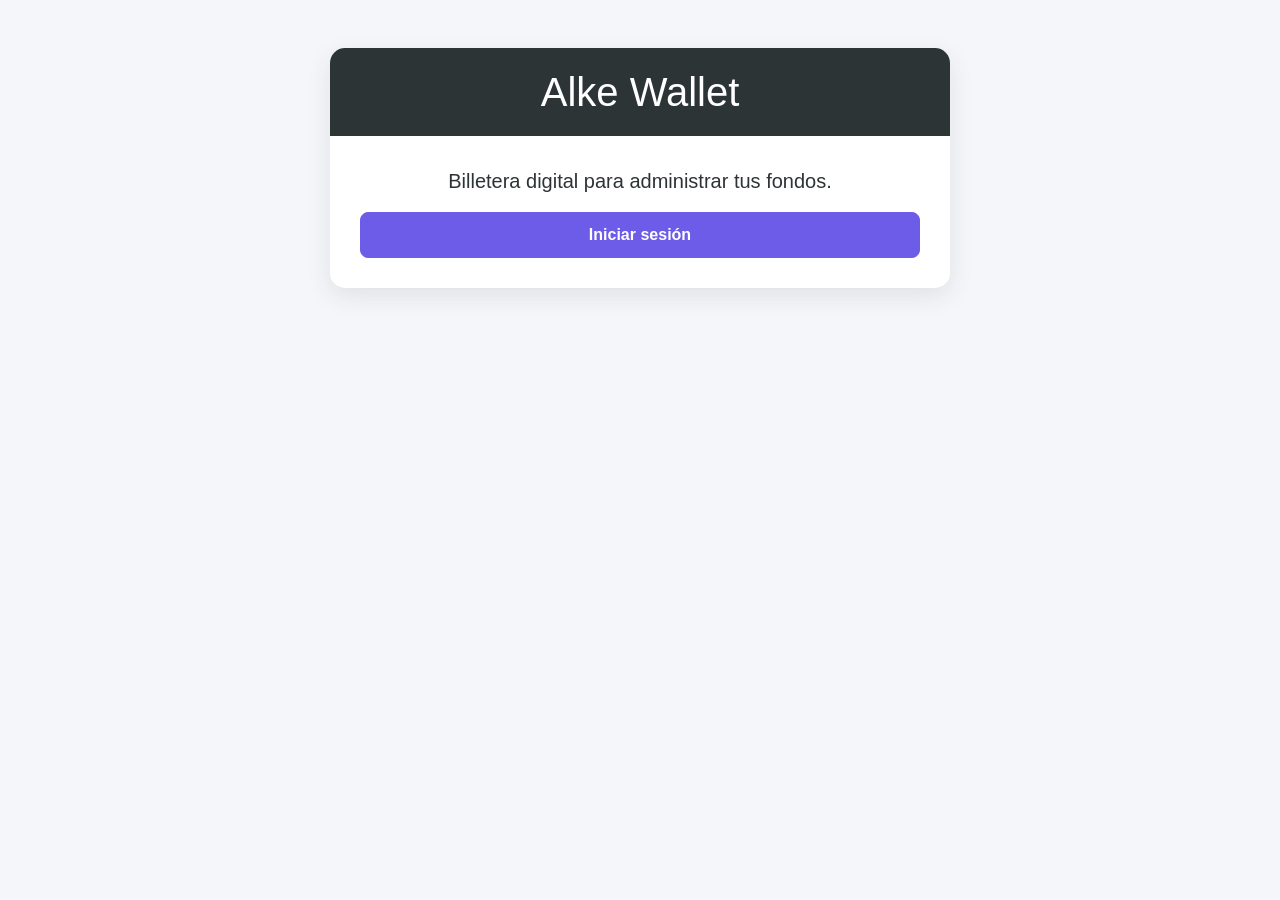
<file: index.html>
<!DOCTYPE html>
<html lang="es">

<head>
    <meta charset="UTF-8">
    <meta name="viewport" content="width=device-width, initial-scale=1.0">

    <title>Alke Wallet</title>

    <link rel="stylesheet"
        href="https://maxcdn.bootstrapcdn.com/bootstrap/4.0.0/css/bootstrap.min.css">

    <link rel="stylesheet"
        href="assets/css/styles.css">
</head>

<body>

    <main class="container mt-5">

        <div class="card shadow text-center">

            <div class="card-header bg-primary text-white">

                <h1 class="mb-0">
                    Alke Wallet
                </h1>

            </div>

            <div class="card-body">

                <p class="lead">
                    Billetera digital para administrar tus fondos.
                </p>

                <a href="login.html"
                    class="btn btn-primary btn-block">

                    Iniciar sesión

                </a>

            </div>

        </div>

    </main>

</body>

</html>
</file>
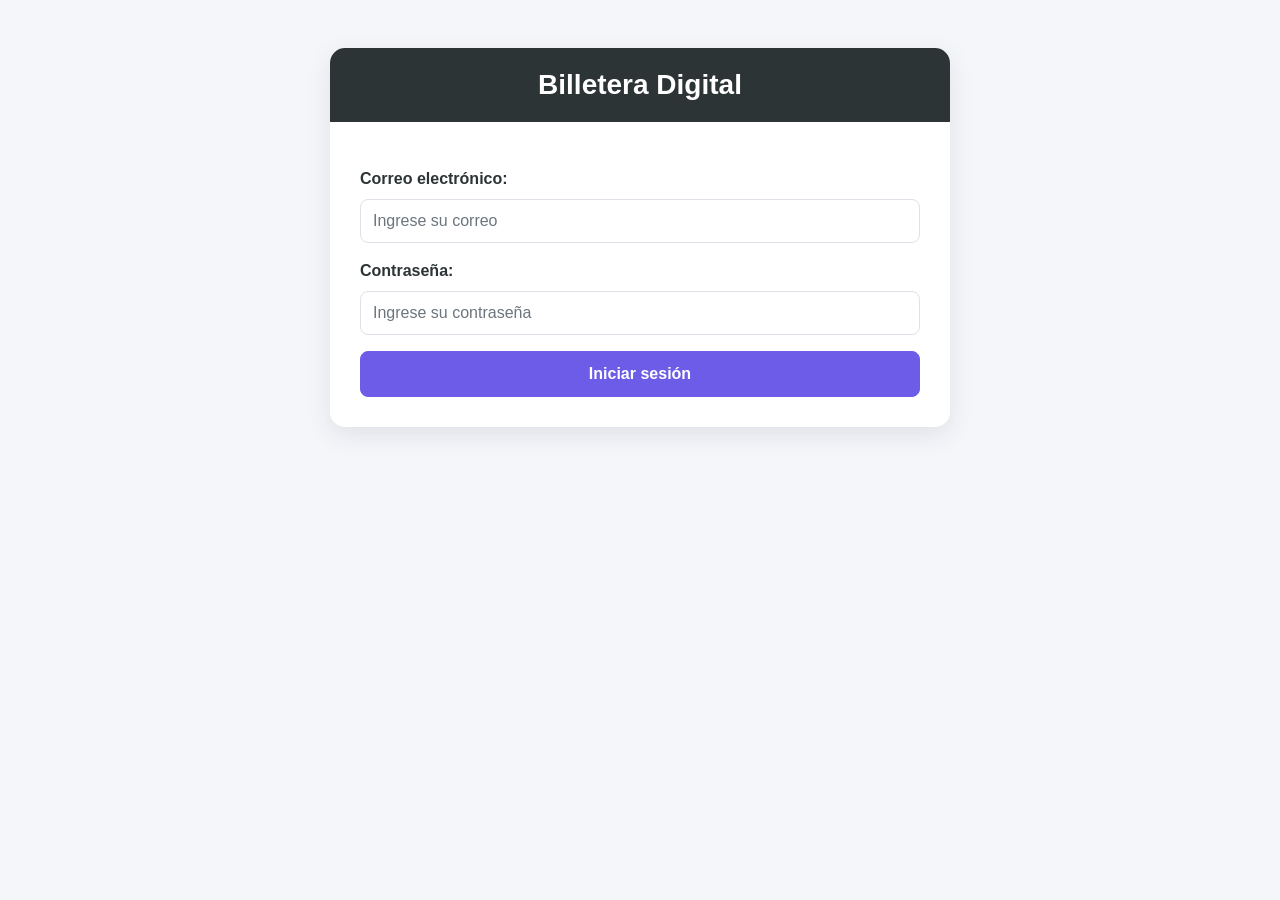
<file: deposit.html>
<!DOCTYPE html>
<html lang="es">

<head>
    <meta charset="UTF-8">
    <meta name="viewport" content="width=device-width, initial-scale=1.0">

    <title>Wallet - Depositar</title>

    <!-- Bootstrap -->
    <link rel="stylesheet"
        href="https://maxcdn.bootstrapcdn.com/bootstrap/4.0.0/css/bootstrap.min.css">

    <!-- Estilos propios -->
    <link rel="stylesheet"
        href="assets/css/styles.css">
</head>

<body>

    <main class="container mt-5">

        <div class="card shadow">

            <!-- Encabezado -->
            <div class="card-header bg-primary text-white text-center">

                <h2 class="mb-0">
                    Depositar
                </h2>

            </div>

            <div class="card-body">

                <!-- Alertas -->
                <div id="alert-container"></div>


                <!-- Saldo actual -->
                <div class="alert alert-info text-center">

                    <strong>
                        Saldo actual:
                    </strong>

                    <h3
                        id="currentBalance"
                        class="mb-0">

                        $0.00

                    </h3>

                </div>


                <!-- Formulario de depósito -->
                <form id="depositForm">

                    <div class="form-group">

                        <label for="depositAmount">
                            Monto a depositar:
                        </label>

                        <input
                            type="number"
                            class="form-control"
                            id="depositAmount"
                            placeholder="Ingrese el monto"
                            min="1"
                            step="0.01"
                            required>

                    </div>


                    <button
                        type="submit"
                        class="btn btn-primary btn-block">

                        Realizar depósito

                    </button>

                </form>


                <!-- Mensaje del depósito -->
                <div
                    id="depositMessage"
                    class="mt-3">
                </div>


                <!-- Volver al menú -->
                <a
                    href="menu.html"
                    class="btn btn-secondary btn-block mt-3">

                    Volver al Menú Principal

                </a>

            </div>

        </div>

    </main>


    <!-- jQuery -->
    <script src="https://code.jquery.com/jquery-3.7.1.min.js"></script>


    <!-- Bootstrap -->
    <script src="https://maxcdn.bootstrapcdn.com/bootstrap/4.0.0/js/bootstrap.min.js"></script>


    <!-- JavaScript principal -->
    <script src="assets/js/script.js"></script>

</body>

</html>
</file>
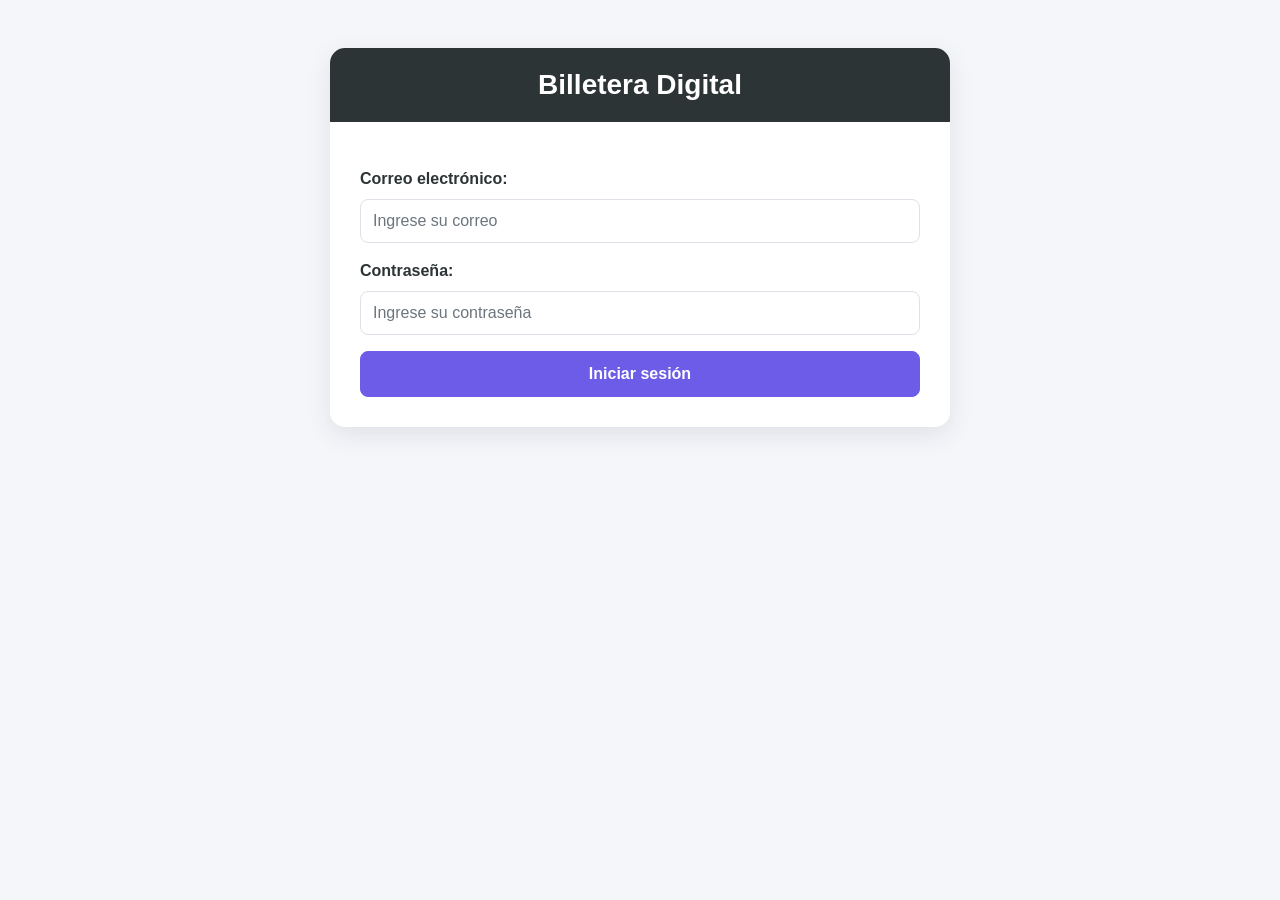
<file: login.html>
<!DOCTYPE html>
<html lang="es">

<head>
    <meta charset="UTF-8">
    <meta name="viewport" content="width=device-width, initial-scale=1.0">

    <title>Wallet - Login</title>

    <!-- Bootstrap Test -->
    <link rel="stylesheet" href="https://maxcdn.bootstrapcdn.com/bootstrap/4.0.0/css/bootstrap.min.css">

    <!-- Estilos propios -->
    <link rel="stylesheet" href="assets/css/styles.css">
</head>

<body>

    <div class="container mt-5">

        <div class="card shadow">

            <!-- Encabezado -->
            <div class="card-header bg-primary text-white text-center">

                <h2 class="mb-0">
                    Billetera Digital
                </h2>

            </div>

            <div class="card-body">

                <!-- Alertas -->
                <div id="alert-container"></div>

                <!-- Formulario de Login -->
                <!-- DATOS DE ACCESO PARA PRUEBAS
                            Correo: admin@gmail.com
                            Contraseña: 1234 
                -->
                <form id="loginForm">

                    <!-- Email -->
                    <div class="form-group">

                        <label for="email">
                            Correo electrónico:
                        </label>

                        <input type="email" class="form-control" id="email" placeholder="Ingrese su correo" required>

                    </div>

                    <!-- Contraseña -->
                    <div class="form-group">

                        <label for="password">
                            Contraseña:
                        </label>

                        <input type="password" class="form-control" id="password" placeholder="Ingrese su contraseña"
                            required>

                    </div>

                    <!-- Botón -->
                    <button type="submit" class="btn btn-primary btn-block">

                        Iniciar sesión

                    </button>

                </form>

            </div>

        </div>

    </div>


    <!-- jQuery -->
    <script src="https://code.jquery.com/jquery-3.7.1.min.js"></script>


    <!-- Bootstrap -->
    <script src="https://maxcdn.bootstrapcdn.com/bootstrap/4.0.0/js/bootstrap.min.js"></script>


    <!-- JavaScript principal -->
    <script src="assets/js/script.js"></script>

</body>

</html>
</file>
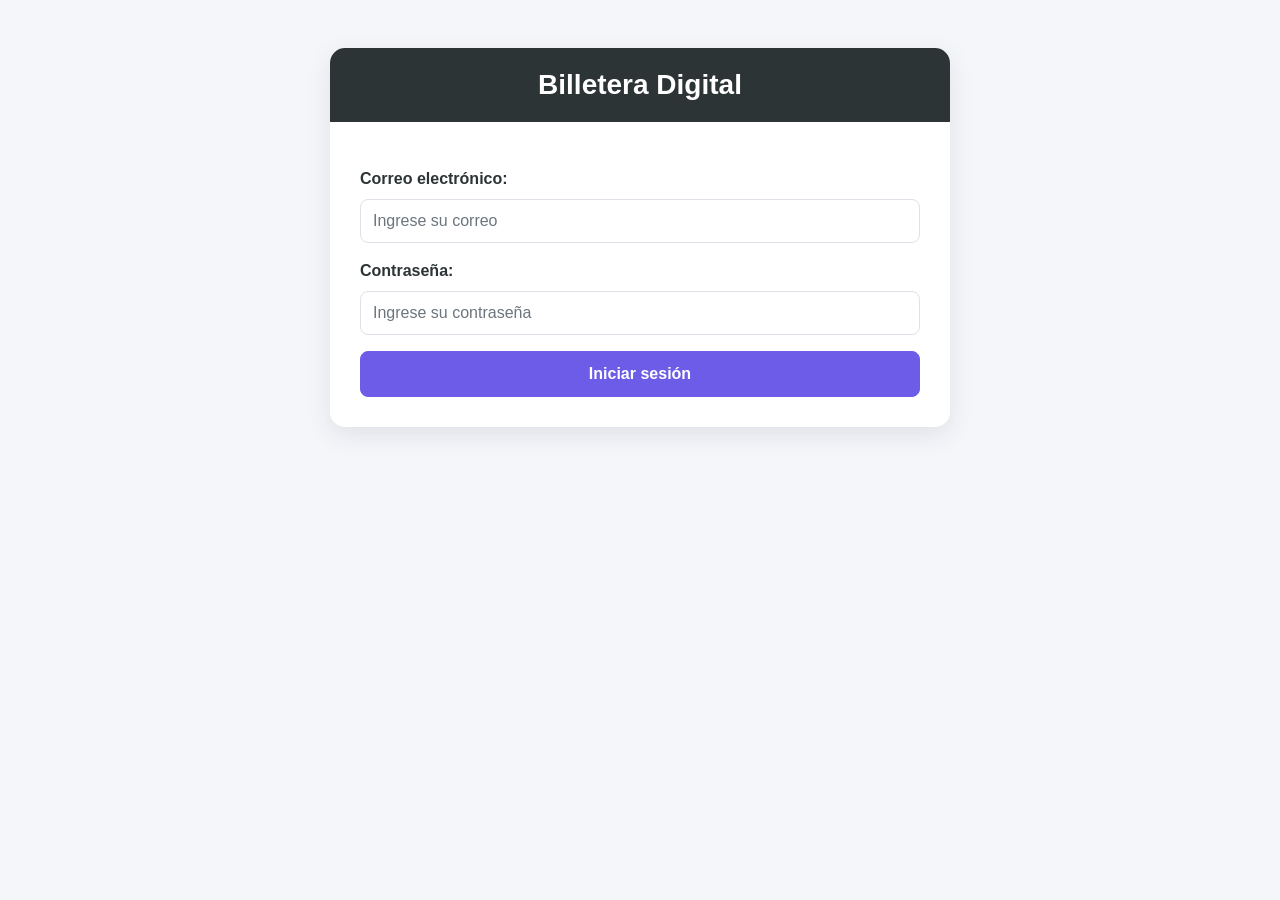
<file: menu.html>
<!DOCTYPE html>
<html lang="es">

<head>
    <meta charset="UTF-8">
    <meta name="viewport" content="width=device-width, initial-scale=1.0">

    <title>Wallet - Menú Principal</title>

    <!-- Bootstrap -->
    <link rel="stylesheet" href="https://maxcdn.bootstrapcdn.com/bootstrap/4.0.0/css/bootstrap.min.css">

    <!-- Estilos propios -->
    <link rel="stylesheet" href="assets/css/styles.css">
</head>

<body>

    <main class="container mt-5">

        <nav aria-label="Navegación principal">

        <div class="card shadow">

            <!-- Encabezado -->
            <div class="card-header bg-primary text-white text-center">

                <h2 class="mb-0">
                    Menú Principal
                </h2>

            </div>

            <div class="card-body text-center">

                <!-- Saldo -->
                <div class="alert alert-success">

                    <strong>
                        Dinero en cuenta:
                    </strong>

                    <h3 class="mb-0">
                        $200000.00
                    </h3>

                </div>


                <!-- Botón Depositar -->
                <button type="button" id="btnDepositar" class="btn btn-primary btn-block">

                    Depositar

                </button>


                <!-- Botón Enviar Dinero -->
                <button type="button" id="btnEnviarDinero" class="btn btn-primary btn-block">

                    Enviar Dinero

                </button>


                <!-- Botón Retirar Dinero -->
                <button type="button" id="btnRetirar" class="btn btn-primary btn-block">

                    Retirar Dinero

                </button>


                <!-- Botón Recibir Dinero -->
                <button type="button" id="btnRecibir" class="btn btn-primary btn-block">

                    Recibir Dinero

                </button>


                <!-- Botón Últimos Movimientos -->
                <button type="button" id="btnMovimientos" class="btn btn-primary btn-block">

                    Últimos Movimientos

                </button>


                <!-- Mensaje de redirección -->
                <div id="menu-message" class="mt-3">
                </div>


                <!-- Cerrar sesión -->
                <button type="button" id="btnCerrarSesion" class="btn btn-secondary btn-block mt-3">

                    Cerrar sesión

                </button>

            </div>

        </div>

        </nav>

    </main>


    <!-- jQuery -->
    <script src="https://code.jquery.com/jquery-3.7.1.min.js"></script>


    <!-- Bootstrap -->
    <script src="https://maxcdn.bootstrapcdn.com/bootstrap/4.0.0/js/bootstrap.min.js"></script>


    <!-- JavaScript principal -->
    <script src="assets/js/script.js"></script>

</body>

</html>
</file>
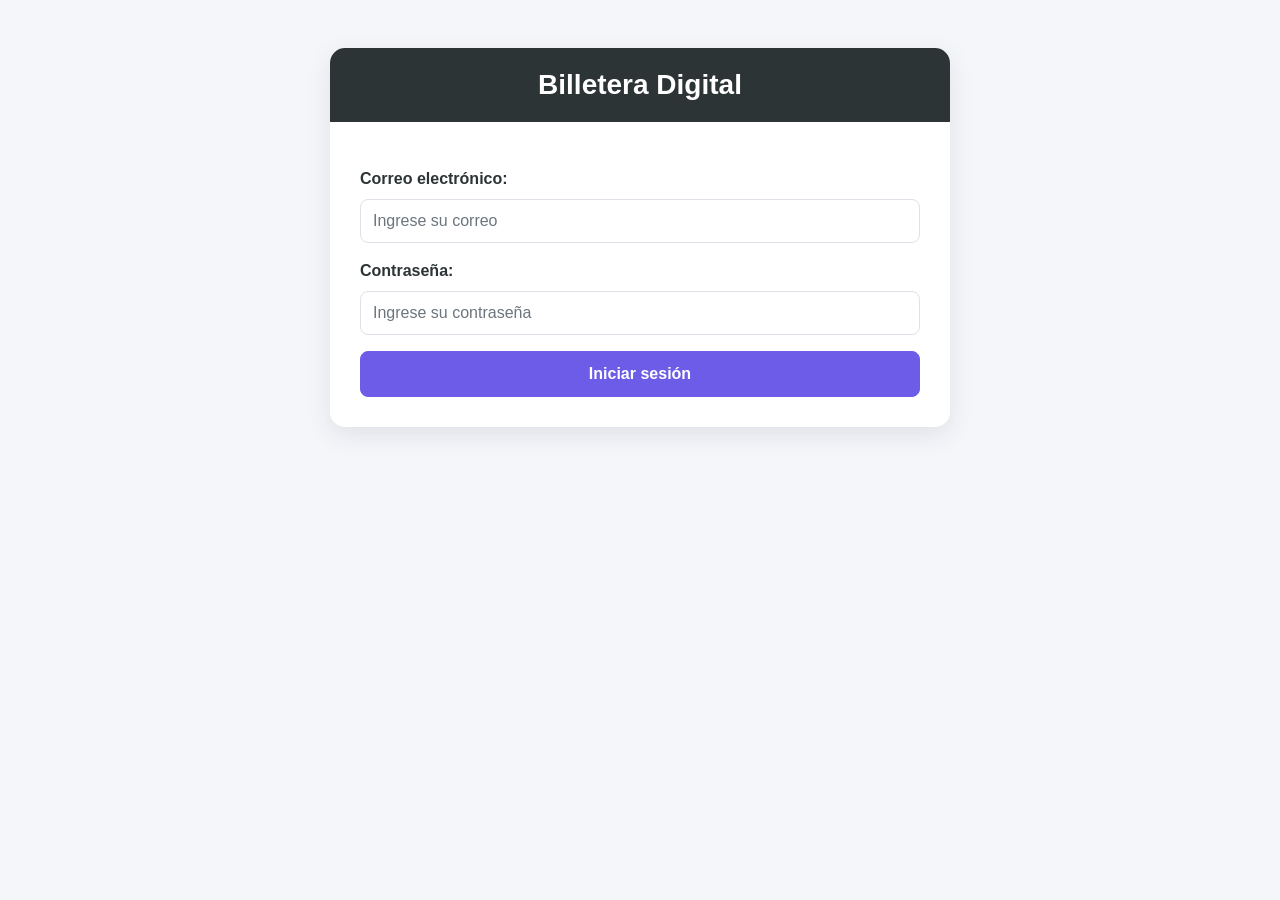
<file: receive.html>
<!DOCTYPE html>
<html lang="es">

<head>
    <meta charset="UTF-8">
    <meta name="viewport" content="width=device-width, initial-scale=1.0">

    <title>Wallet - Recibir Dinero</title>

    <link rel="stylesheet"
        href="https://maxcdn.bootstrapcdn.com/bootstrap/4.0.0/css/bootstrap.min.css">

    <link rel="stylesheet"
        href="assets/css/styles.css">
</head>

<body>

    <main class="container mt-5">

        <div class="card shadow">

            <div class="card-header bg-primary text-white text-center">

                <h2 class="mb-0">
                    Recibir Dinero
                </h2>

            </div>

            <div class="card-body">

                <div id="alert-container"></div>

                <div class="alert alert-info text-center">

                    <strong>
                        Saldo actual:
                    </strong>

                    <h3 id="currentBalance" class="mb-0">
                        $0.00
                    </h3>

                </div>

                <form id="receiveForm">

                    <div class="form-group">

                        <label for="receiveSender">
                            Nombre del remitente:
                        </label>

                        <input
                            type="text"
                            class="form-control"
                            id="receiveSender"
                            placeholder="Ingrese el nombre del remitente"
                            required>

                    </div>

                    <div class="form-group">

                        <label for="receiveAmount">
                            Monto a recibir:
                        </label>

                        <input
                            type="number"
                            class="form-control"
                            id="receiveAmount"
                            placeholder="Ingrese el monto"
                            min="1"
                            step="0.01"
                            required>

                    </div>

                    <button
                        type="submit"
                        class="btn btn-success btn-block">

                        Simular recepción

                    </button>

                </form>

                <div id="receiveMessage" class="mt-3"></div>

                <a
                    href="menu.html"
                    class="btn btn-secondary btn-block mt-3">

                    Volver al Menú Principal

                </a>

            </div>

        </div>

    </div>

    <script src="https://code.jquery.com/jquery-3.7.1.min.js"></script>

    <script src="https://maxcdn.bootstrapcdn.com/bootstrap/4.0.0/js/bootstrap.min.js"></script>

    <script src="assets/js/script.js"></script>

</body>

</html>
</file>
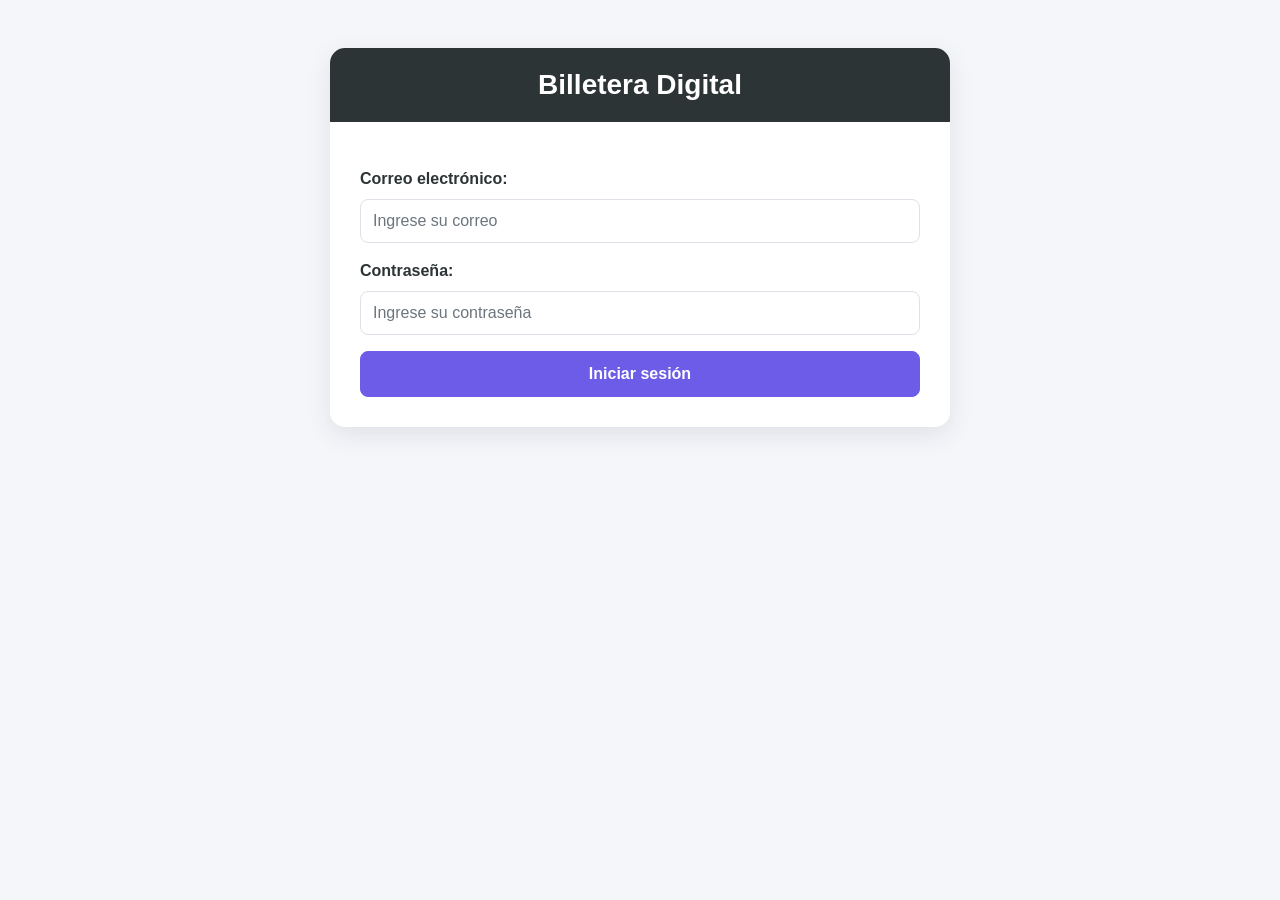
<file: sendmoney.html>
<!DOCTYPE html>
<html lang="es">

<head>
    <meta charset="UTF-8">
    <meta name="viewport" content="width=device-width, initial-scale=1.0">

    <title>Wallet - Enviar Dinero</title>

    <!-- Bootstrap -->
    <link rel="stylesheet"
        href="https://maxcdn.bootstrapcdn.com/bootstrap/4.0.0/css/bootstrap.min.css">

    <!-- Estilos propios -->
    <link rel="stylesheet"
        href="assets/css/styles.css">
</head>

<body>

    <main class="container mt-5">

        <div class="card shadow">

            <!-- Encabezado -->
            <div class="card-header bg-primary text-white text-center">

                <h2 class="mb-0">
                    Enviar Dinero
                </h2>

            </div>

            <div class="card-body">

                <!-- Mensajes -->
                <div id="mensaje"></div>


                <!-- Buscar contacto -->
                <div class="form-group">

                    <label for="searchContact">
                        Buscar en la agenda de transferencias:
                    </label>

                    <input
                        type="text"
                        class="form-control"
                        id="searchContact"
                        placeholder="Buscar por nombre o alias">

                </div>


                <!-- Agregar contacto -->
                <button
                    type="button"
                    id="btnAgregarContacto"
                    class="btn btn-primary btn-block">

                    Agregar nuevo contacto

                </button>


                <!-- Lista de contactos -->
                <h3 class="mt-4 mb-3">
                    Contactos
                </h3>

                <ul
                    id="contactList"
                    class="list-group mb-4">
                </ul>


                <!-- Monto -->
                <div class="form-group">

                    <label for="sendAmount">
                        Monto a enviar:
                    </label>

                    <input
                        type="number"
                        class="form-control"
                        id="sendAmount"
                        placeholder="Ingrese el monto"
                        min="1"
                        step="0.01">

                </div>


                <!-- Botón enviar -->
                <!-- Comienza oculto -->
                <button
                    type="button"
                    id="btnEnviar"
                    class="btn btn-success btn-block"
                    style="display: none;">

                    Enviar dinero

                </button>


                <!-- Volver al menú -->
                <a
                    href="menu.html"
                    class="btn btn-secondary btn-block mt-3">

                    Volver al Menú Principal

                </a>

            </div>

        </div>

    </div>


    <!-- ========================================= -->
    <!-- MODAL AGREGAR CONTACTO -->
    <!-- ========================================= -->

    <div
        class="modal fade"
        id="contactModal"
        tabindex="-1"
        role="dialog"
        aria-hidden="true">

        <div
            class="modal-dialog"
            role="document">

            <div class="modal-content">


                <!-- Cabecera del modal -->
                <div class="modal-header">

                    <h5 class="modal-title">
                        Agregar nuevo contacto
                    </h5>

                    <button
                        type="button"
                        class="close"
                        data-dismiss="modal"
                        aria-label="Cerrar">

                        <span>
                            &times;
                        </span>

                    </button>

                </div>


                <!-- Contenido del modal -->
                <div class="modal-body">

                    <form id="contactForm">


                        <!-- Nombre -->
                        <div class="form-group">

                            <label for="contactName">
                                Nombre y apellido:
                            </label>

                            <input
                                type="text"
                                class="form-control"
                                id="contactName"
                                required>

                        </div>


                        <!-- CBU -->
                        <div class="form-group">

                            <label for="contactCbu">
                                Número de CBU:
                            </label>

                            <input
                                type="text"
                                class="form-control"
                                id="contactCbu"
                                required>

                        </div>


                        <!-- Alias -->
                        <div class="form-group">

                            <label for="contactAlias">
                                Alias:
                            </label>

                            <input
                                type="text"
                                class="form-control"
                                id="contactAlias"
                                required>

                        </div>


                        <!-- Banco -->
                        <div class="form-group">

                            <label for="contactBank">
                                Nombre del Banco:
                            </label>

                            <input
                                type="text"
                                class="form-control"
                                id="contactBank"
                                required>

                        </div>


                        <!-- Guardar contacto -->
                        <button
                            type="submit"
                            class="btn btn-primary btn-block">

                            Guardar contacto

                        </button>


                        <!-- Cancelar -->
                        <button
                            type="button"
                            class="btn btn-secondary btn-block"
                            data-dismiss="modal">

                            Cancelar

                        </button>

                    </form>

                </div>

            </div>

        </div>

    </div>


    <!-- ========================================= -->
    <!-- jQuery -->
    <!-- ========================================= -->

    <script
        src="https://code.jquery.com/jquery-3.7.1.min.js">
    </script>


    <!-- ========================================= -->
    <!-- Popper -->
    <!-- ========================================= -->

    <script
        src="https://cdn.jsdelivr.net/npm/popper.js@1.12.9/dist/umd/popper.min.js">
    </script>


    <!-- ========================================= -->
    <!-- Bootstrap -->
    <!-- ========================================= -->

    <script
        src="https://maxcdn.bootstrapcdn.com/bootstrap/4.0.0/js/bootstrap.min.js">
    </script>


    <!-- ========================================= -->
    <!-- JavaScript principal -->
    <!-- ========================================= -->

    <script
        src="assets/js/script.js">
    </script>

</body>

</html>
</file>
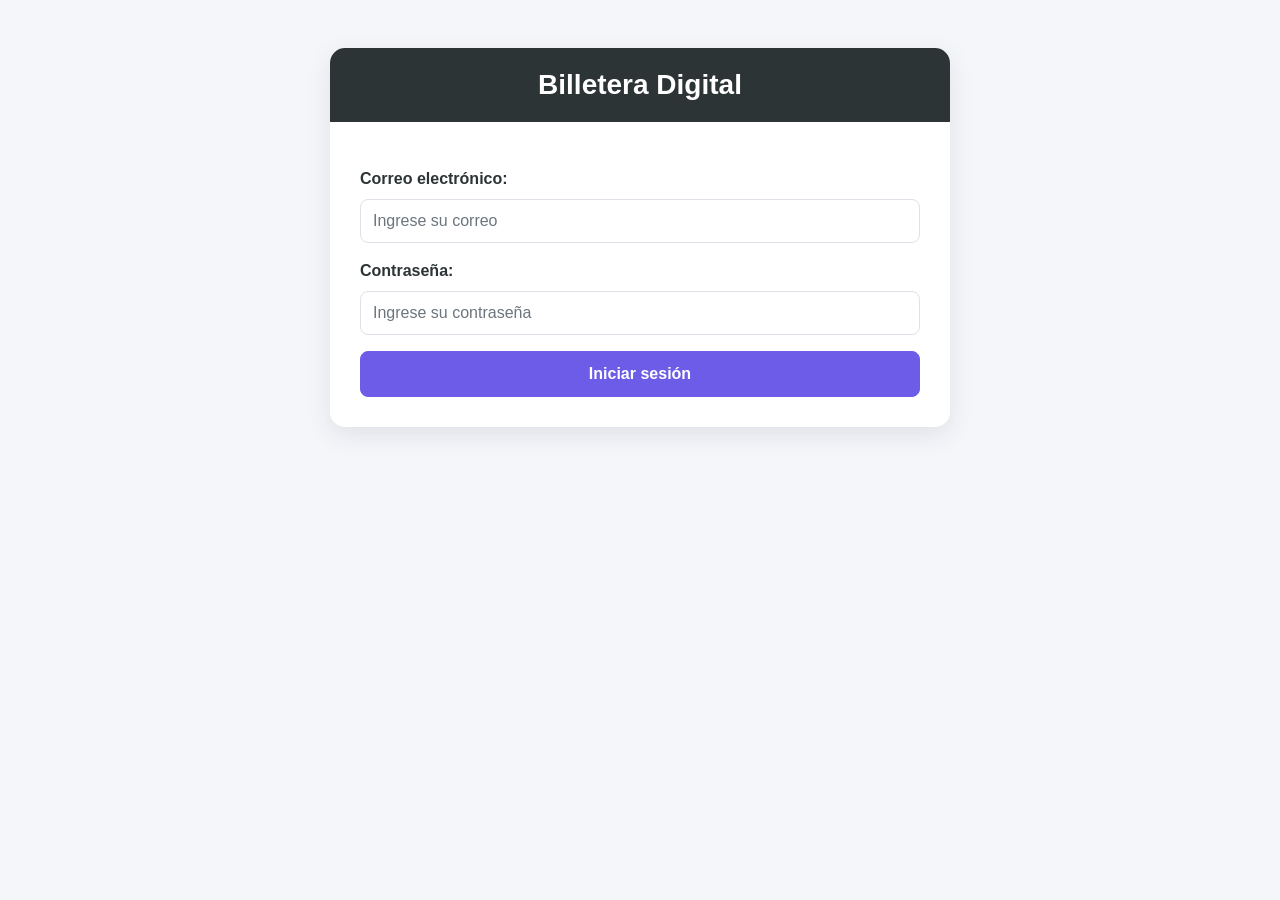
<file: transactions.html>
<!DOCTYPE html>
<html lang="es">

<head>
    <meta charset="UTF-8">
    <meta name="viewport" content="width=device-width, initial-scale=1.0">

    <title>Wallet - Últimos Movimientos</title>

    <!-- Bootstrap -->
    <link rel="stylesheet"
        href="https://maxcdn.bootstrapcdn.com/bootstrap/4.0.0/css/bootstrap.min.css">

    <!-- Estilos propios -->
    <link rel="stylesheet"
        href="assets/css/styles.css">
</head>

<body>

    <main class="container mt-5">

        <div class="card shadow">

            <!-- Encabezado -->
            <div class="card-header bg-primary text-white text-center">

                <h2 class="mb-0">
                    Últimos Movimientos
                </h2>

            </div>

            <div class="card-body">

                <!-- Filtro -->
                <div class="form-group">

                    <label for="transactionFilter">
                        Filtrar movimientos:
                    </label>

                    <select
                        id="transactionFilter"
                        class="form-control">

                        <option value="todos">
                            Todos los movimientos
                        </option>

                        <option value="compra">
                            Compras
                        </option>

                        <option value="deposito">
                            Depósitos
                        </option>

                        <option value="transferencia">
                            Transferencias
                        </option>

                        <option value="retiro">
                            Retiros
                        </option>

                        <option value="recepcion">
                            Recepciones
                        </option>

                    </select>

                </div>


                <!-- Lista de movimientos -->
                <ul
                    id="transactionList"
                    class="list-group mb-4">
                </ul>


                <!-- Mensaje -->
                <div id="transactionMessage"></div>


                <!-- Volver al menú -->
                <a
                    href="menu.html"
                    class="btn btn-secondary btn-block">

                    Volver al Menú Principal

                </a>

            </div>

        </div>

    </main>


    <!-- jQuery -->
    <script src="https://code.jquery.com/jquery-3.7.1.min.js"></script>


    <!-- Bootstrap -->
    <script src="https://maxcdn.bootstrapcdn.com/bootstrap/4.0.0/js/bootstrap.min.js"></script>


    <!-- JavaScript principal -->
    <script src="assets/js/script.js"></script>

</body>

</html>
</file>
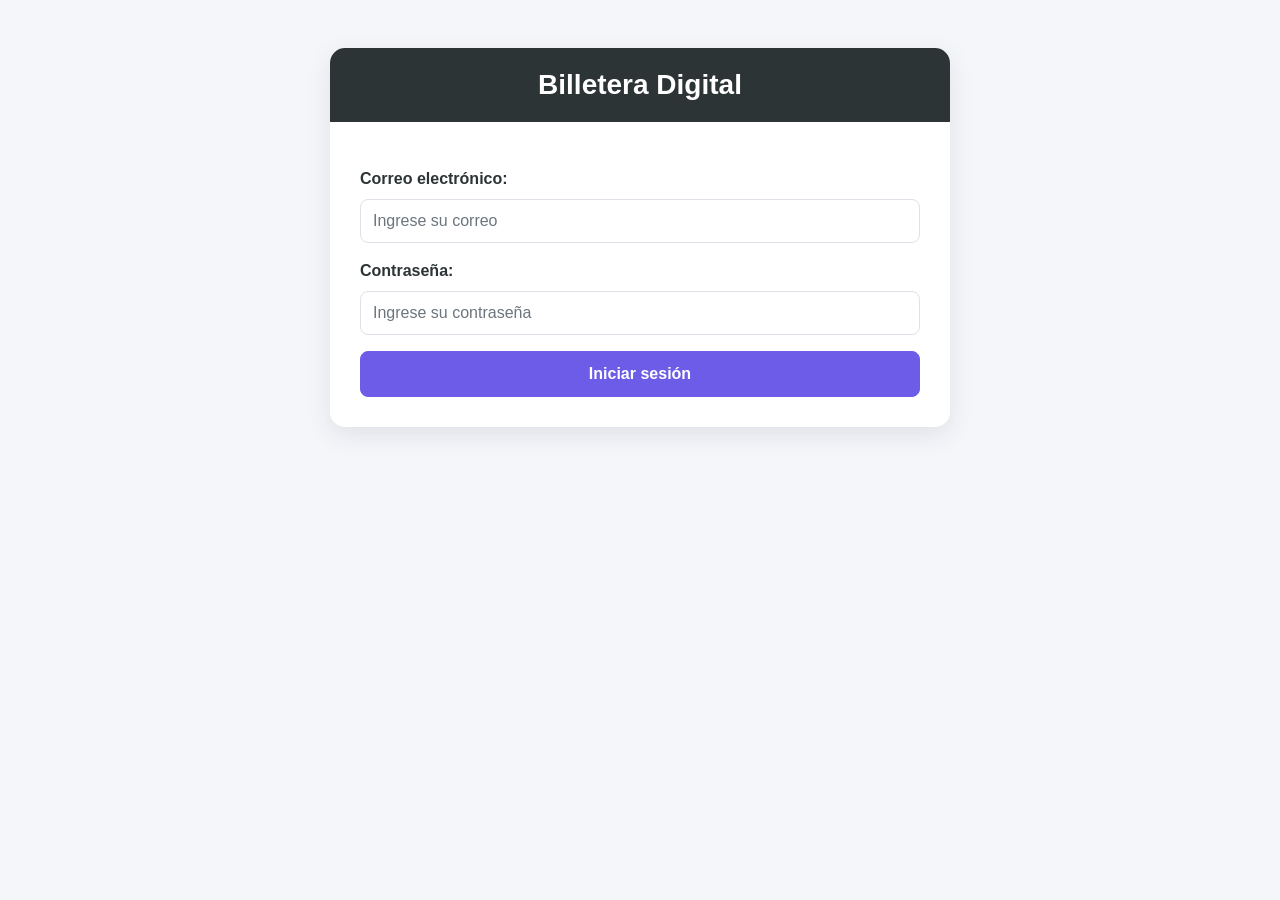
<file: withdraw.html>
<!DOCTYPE html>
<html lang="es">

<head>
    <meta charset="UTF-8">
    <meta name="viewport" content="width=device-width, initial-scale=1.0">

    <title>Wallet - Retirar Dinero</title>

    <link rel="stylesheet"
        href="https://maxcdn.bootstrapcdn.com/bootstrap/4.0.0/css/bootstrap.min.css">

    <link rel="stylesheet"
        href="assets/css/styles.css">
</head>

<body>

    <main class="container mt-5">

        <div class="card shadow">

            <div class="card-header bg-primary text-white text-center">

                <h2 class="mb-0">
                    Retirar Dinero
                </h2>

            </div>

            <div class="card-body">

                <div id="alert-container"></div>

                <div class="alert alert-info text-center">

                    <strong>
                        Saldo actual:
                    </strong>

                    <h3 id="currentBalance" class="mb-0">
                        $0.00
                    </h3>

                </div>

                <form id="withdrawForm">

                    <div class="form-group">

                        <label for="withdrawAmount">
                            Monto a retirar:
                        </label>

                        <input
                            type="number"
                            class="form-control"
                            id="withdrawAmount"
                            placeholder="Ingrese el monto"
                            min="1"
                            step="0.01"
                            required>

                    </div>

                    <button
                        type="submit"
                        class="btn btn-primary btn-block">

                        Realizar retiro

                    </button>

                </form>

                <div id="withdrawMessage" class="mt-3"></div>

                <a
                    href="menu.html"
                    class="btn btn-secondary btn-block mt-3">

                    Volver al Menú Principal

                </a>

            </div>

        </div>

    </div>

    <script src="https://code.jquery.com/jquery-3.7.1.min.js"></script>

    <script src="https://maxcdn.bootstrapcdn.com/bootstrap/4.0.0/js/bootstrap.min.js"></script>

    <script src="assets/js/script.js"></script>

</body>

</html>
</file>
<file: assets/css/styles.css>
/* =========================================================
   ESTILOS GENERALES - BILLETERA DIGITAL
   PALETA MORADO + AZUL
   ========================================================= */

body {
    background-color: #F5F6FA;
    font-family: Arial, Helvetica, sans-serif;
    color: #2D3436;
    padding-bottom: 30px;
}


/* =========================================================
   CONTENEDOR PRINCIPAL
   ========================================================= */

.container {
    max-width: 650px;
}


/* =========================================================
   TARJETAS
   ========================================================= */

.card {
    border: none;
    border-radius: 15px;
    overflow: hidden;
    background-color: #FFFFFF;
}

.card-header {
    background-color: #2D3436 !important;
    border: none;
    padding: 20px;
}

.card-header h2 {
    font-weight: 600;
    color: #FFFFFF;
}


/* =========================================================
   CUERPO DE LA TARJETA
   ========================================================= */

.card-body {
    padding: 30px;
}


/* =========================================================
   TÍTULOS
   ========================================================= */

h2 {
    font-size: 28px;
}

h3 {
    color: #2D3436;
    font-weight: 600;
}


/* =========================================================
   LABELS
   ========================================================= */

label {
    font-weight: 600;
    color: #2D3436;
}


/* =========================================================
   INPUTS Y SELECT
   ========================================================= */

.form-control {
    border: 1px solid #dfe1e8;
    border-radius: 8px;
    min-height: 44px;
    color: #2D3436;
}

.form-control:focus {
    border-color: #6C5CE7;
    box-shadow: 0 0 0 0.15rem rgba(108, 92, 231, 0.20);
}


/* =========================================================
   BOTONES
   ========================================================= */

.btn {
    border-radius: 8px;
    font-weight: 600;
    padding: 10px 15px;
    transition: all 0.2s ease;
}


/* =========================================================
   BOTÓN PRINCIPAL - MORADO
   ========================================================= */

.btn-primary {
    background-color: #6C5CE7 !important;
    border-color: #6C5CE7 !important;
    color: #FFFFFF !important;
}

.btn-primary:hover,
.btn-primary:focus,
.btn-primary:active {
    background-color: #5848d6 !important;
    border-color: #5848d6 !important;
    color: #FFFFFF !important;
    transform: translateY(-1px);
}


/* =========================================================
   BOTÓN ENVIAR DINERO - VERDE
   ========================================================= */

.btn-success {
    background-color: #00B894 !important;
    border-color: #00B894 !important;
    color: #FFFFFF !important;
}

.btn-success:hover,
.btn-success:focus,
.btn-success:active {
    background-color: #009f80 !important;
    border-color: #009f80 !important;
    color: #FFFFFF !important;
    transform: translateY(-1px);
}


/* =========================================================
   BOTÓN SECUNDARIO
   ========================================================= */

.btn-secondary {
    background-color: #74B9FF !important;
    border-color: #74B9FF !important;
    color: #FFFFFF !important;
}

.btn-secondary:hover,
.btn-secondary:focus,
.btn-secondary:active {
    background-color: #5da8ed !important;
    border-color: #5da8ed !important;
    color: #FFFFFF !important;
}


/* =========================================================
   ALERTAS
   ========================================================= */

.alert {
    border-radius: 8px;
    border: none;
}


/* Información - Azul claro */

.alert-info {
    background-color: #E4F1FF;
    color: #2D5F8A;
}


/* Éxito - Verde */

.alert-success {
    background-color: #DDF8F1;
    color: #007A63;
}


/* Error - Rojo */

.alert-danger {
    background-color: #FDE3E3;
    color: #A92323;
}


/* =========================================================
   SALDO
   ========================================================= */

.alert-success h3 {
    color: #007A63;
    font-size: 28px;
    margin-top: 5px;
}


/* =========================================================
   LISTA DE CONTACTOS
   ========================================================= */

#contactList {
    border-radius: 8px;
    overflow: hidden;
}


/* Contacto */

.contacto-item {
    cursor: pointer;
    border: 1px solid #dfe1e8;
    transition: all 0.2s ease;
}


/* Color intercalado 1 - Morado claro */

.contacto-color-1 {
    background-color: #F0EDFF;
}


/* Color intercalado 2 - Azul claro */

.contacto-color-2 {
    background-color: #EAF5FF;
}


/* Contacto seleccionado */

.contacto-item.active {
    background-color: #6C5CE7 !important;
    color: #FFFFFF !important;
    border-color: #6C5CE7;
}


/* Texto secundario del contacto seleccionado */

.contacto-item.active .text-muted {
    color: #EAE7FF !important;
}


/* Efecto al pasar el mouse */

.contacto-item:hover {
    transform: translateX(3px);
    filter: brightness(0.97);
}


/* =========================================================
   DATOS DEL CONTACTO
   ========================================================= */

.contact-name {
    font-size: 17px;
    color: #2D3436;
}

.contacto-item.active .contact-name {
    color: #FFFFFF;
}

.contact-details {
    font-size: 13px;
}


/* =========================================================
   LISTA DE MOVIMIENTOS
   ========================================================= */

#transactionList {
    border-radius: 8px;
    overflow: hidden;
}


/* Movimiento */

.movimiento-item {
    border: 1px solid #dfe1e8;
    transition: all 0.2s ease;
}


/* Color intercalado 1 - Morado claro */

.movimiento-color-1 {
    background-color: #F0EDFF;
}


/* Color intercalado 2 - Azul claro */

.movimiento-color-2 {
    background-color: #EAF5FF;
}


/* Efecto al pasar el mouse */

.movimiento-item:hover {
    transform: translateX(3px);
    filter: brightness(0.97);
}


/* =========================================================
   FILTRO DE MOVIMIENTOS
   ========================================================= */

#transactionFilter {
    cursor: pointer;
}


/* =========================================================
   MENSAJES
   ========================================================= */

#mensaje,
#alert-container,
#depositMessage,
#transactionMessage,
#menu-message {
    margin-top: 15px;
}


/* =========================================================
   MODAL
   ========================================================= */

.modal-content {
    border: none;
    border-radius: 12px;
    overflow: hidden;
}

.modal-header {
    background-color: #2D3436;
    color: #FFFFFF;
    border: none;
}

.modal-title {
    font-weight: 600;
    color: #FFFFFF;
}

.modal-header .close {
    color: #FFFFFF;
    opacity: 1;
}


/* =========================================================
   BOTONES DENTRO DEL MODAL
   ========================================================= */

.modal-body .btn {
    margin-top: 8px;
}


/* =========================================================
   SOMBRA
   ========================================================= */

.shadow {
    box-shadow: 0 8px 25px rgba(45, 52, 54, 0.10) !important;
}


/* =========================================================
   RESPONSIVE
   ========================================================= */

@media (max-width: 576px) {

    .container {
        margin-top: 20px !important;
        padding-left: 15px;
        padding-right: 15px;
    }

    .card-body {
        padding: 20px;
    }

    .card-header {
        padding: 15px;
    }

    .card-header h2 {
        font-size: 23px;
    }

    h3 {
        font-size: 22px;
    }

    .btn {
        font-size: 15px;
    }

}


/* =====================================================
   MEJORAS VISUALES Y RESPONSIVE - PUNTO 12
   ===================================================== */

/* Evita desbordamientos horizontales */
html,
body {
    max-width: 100%;
    overflow-x: hidden;
}

/* Las imágenes y elementos multimedia se adaptan al contenedor */
img,
svg,
video {
    max-width: 100%;
    height: auto;
}

/* Formularios cómodos en escritorio y móvil */
input,
select,
textarea,
button {
    max-width: 100%;
}

.form-control {
    min-height: 44px;
}

/* Botones más cómodos para interacción táctil */
.btn {
    min-height: 44px;
}

/* Las tarjetas mantienen márgenes razonables en pantallas pequeñas */
.card {
    max-width: 100%;
}

/* Evita que textos largos rompan la interfaz */
.card,
.alert,
.list-group-item,
.modal-content {
    overflow-wrap: anywhere;
}

/* =====================================================
   TABLETS
   ===================================================== */

@media (max-width: 768px) {

    .container {
        width: 100%;
        padding-left: 15px;
        padding-right: 15px;
    }

    .card {
        margin-bottom: 20px;
    }

    h1 {
        font-size: 1.9rem;
    }

    h2 {
        font-size: 1.6rem;
    }

    h3 {
        font-size: 1.35rem;
    }

    .btn {
        width: 100%;
        margin-bottom: 8px;
    }

    .table-responsive {
        overflow-x: auto;
        -webkit-overflow-scrolling: touch;
    }
}

/* =====================================================
   CELULARES
   ===================================================== */

@media (max-width: 576px) {

    body {
        font-size: 15px;
    }

    .container {
        margin-top: 20px !important;
        padding-left: 12px;
        padding-right: 12px;
    }

    .card {
        border-radius: 10px;
    }

    .card-header {
        padding: 14px 12px;
    }

    .card-body {
        padding: 16px 12px;
    }

    h1 {
        font-size: 1.6rem;
    }

    h2 {
        font-size: 1.4rem;
    }

    h3 {
        font-size: 1.2rem;
    }

    .form-group {
        margin-bottom: 14px;
    }

    .form-control {
        font-size: 16px;
    }

    .alert {
        padding: 12px;
    }

    /* Modal adaptado a pantallas pequeñas */
    .modal-dialog {
        margin: 10px;
    }

    .modal-body {
        padding: 15px;
    }

    /* Evita que filtros ocupen más espacio del necesario */
    #filterType {
        width: 100%;
    }
}

/* =====================================================
   PANTALLAS MUY PEQUEÑAS
   ===================================================== */

@media (max-width: 360px) {

    body {
        font-size: 14px;
    }

    .container {
        padding-left: 8px;
        padding-right: 8px;
    }

    .card-body {
        padding: 12px 10px;
    }

    h2 {
        font-size: 1.25rem;
    }

    .btn {
        font-size: 0.95rem;
    }
}
</file>
